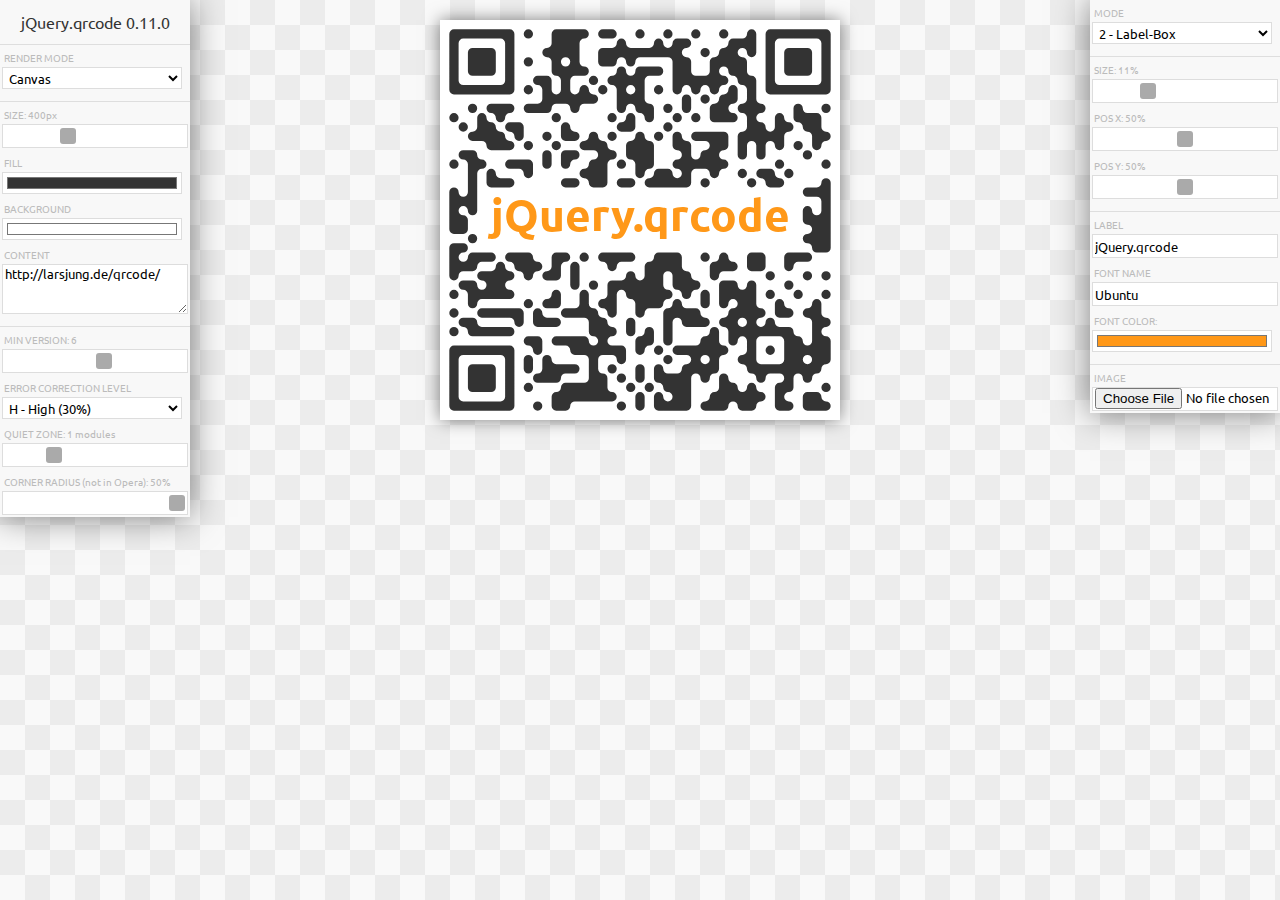
<file: static/js/qrcode/demo/index.html>
<!DOCTYPE html>

<html class="no-js no-browser" lang="en">

<head>
    <meta charset="utf-8">
    <title>jQuery.qrcode 0.11.0 · Demo</title>
    <meta name="description" content="demo for the jQuery plug in jQuery.qrcode (http://larsjung.de/qrcode/)">
    <meta name="author" content="Lars Jung">
    <meta name="viewport" content="width=device-width, initial-scale=1">
    <link rel="author" href="http://plus.google.com/106403733398479106535">
    <link rel="shortcut icon" href="dummy.png" type="image/png">
    <link rel="apple-touch-icon" href="dummy.png" type="image/png">
    <link href='http://fonts.googleapis.com/css?family=Ubuntu:400,700' rel='stylesheet'>
    <link href='styles.css' rel='stylesheet'>
    <script src="jquery-1.10.2.js"></script>
    <script src="../jquery.qrcode-0.11.0.js"></script>
    <script src="ff-range.js"></script>
    <script src="scripts.js"></script>
</head>

<body>
    <div id="container"></div>

    <div class="control left">
        <a id="banner" href="http://larsjung.de/qrcode/">jQuery.qrcode 0.11.0</a>
        <hr/>
        <label for="render">RENDER MODE</label>
        <select id="render">
            <option value="canvas" selected="selected">Canvas</option>
            <option value="image">Image</option>
            <option value="div">DIV</option>
        </select>
        <hr/>
        <label for="size">SIZE:</label>
        <input id="size" type="range" value="400" min="100" max="1000" step="50" />
        <label for="fill">FILL</label>
        <input id="fill" type="color" value="#333333" />
        <label for="background">BACKGROUND</label>
        <input id="background" type="color" value="#ffffff" />
        <label for="text">CONTENT</label>
        <textarea id="text">http://larsjung.de/qrcode/</textarea>
        <hr/>
        <label for="minversion">MIN VERSION:</label>
        <input id="minversion" type="range" value="6" min="1" max="10" step="1" />
        <label for="eclevel">ERROR CORRECTION LEVEL</label>
        <select id="eclevel">
            <option value="L">L - Low (7%)</option>
            <option value="M">M - Medium (15%)</option>
            <option value="Q">Q - Quartile (25%)</option>
            <option value="H" selected="selected">H - High (30%)</option>
        </select>
        <label for="quiet">QUIET ZONE:</label>
        <input id="quiet" type="range" value="1" min="0" max="4" step="1" />
        <label for="radius">CORNER RADIUS (not in Opera):</label>
        <input id="radius" type="range" value="50" min="0" max="50" step="10" />
    </div>

    <div class="control right">
        <label for="mode">MODE</label>
        <select id="mode">
            <option value="0">0 - Normal</option>
            <option value="1">1 - Label-Strip</option>
            <option value="2" selected="selected">2 - Label-Box</option>
            <option value="3">3 - Image-Strip</option>
            <option value="4">4 - Image-Box</option>
        </select>
        <hr/>
        <label for="msize">SIZE:</label>
        <input id="msize" type="range" value="11" min="0" max="40" step="1" />
        <label for="mposx">POS X:</label>
        <input id="mposx" type="range" value="50" min="0" max="100" step="1" />
        <label for="mposy">POS Y:</label>
        <input id="mposy" type="range" value="50" min="0" max="100" step="1" />
        <hr/>
        <label for="label">LABEL</label>
        <input id="label" type="text" value="jQuery.qrcode" />
        <label for="font">FONT NAME</label>
        <input id="font" type="text" value="Ubuntu" />
        <label for="fontcolor">FONT COLOR:</label>
        <input id="fontcolor" type="color" value="#ff9818" />
        <hr/>
        <label for="image">IMAGE</label>
        <input id="image" type="file" />
    </div>

    <img id="img-buffer" src="dummy.png" />
</body>

</html>
</file>
<file: static/js/qrcode/demo/styles.css>
body {
    font-family: Ubuntu;
    margin: 0;
    padding: 0;
    text-align: center;
    background: repeat url("back.png");
}

#banner {
    display: block;
    text-decoration: none;
    color: rgb(29, 119, 194);
    padding: 12px 0 0;
    text-align: center;
}

#banner:hover {
    color: #333;
}

#container {
    display: inline-block;
    margin: 20px auto;
    box-shadow: 0 0 16px rgba(0,0,0,0.5);
}

#container > * {
    display: block;
}

.control {
    position: absolute;
    background-color: #f8f8f8;
    top: 0;
    width: 190px;
    box-shadow: 0 0 32px rgba(0,0,0,0.5);
    overflow: hidden;
    text-align: left;
}

.control.left {
    left: 0;
}

.control.right {
    right: 0;
}

hr {
    margin: 12px 0 0;
    padding: 0;
    border: none;
    height: 1px;
    background-color: rgba(0,0,0,0.1);
}

label {
    font-size: 10px;
    color: #bbb;
    padding: 12px 4px 0 4px;
}

html.opera label[for="radius"] {
    color: #e55;
}

#download {
    text-align: center;
    font-weight: bold;
    text-decoration: none;
    display: block;
    color: #555;
    background-color: #ddd;
    margin: 4px;
    padding: 8px 0;
    border: 1px solid #ddd;
    cursor: pointer;
}

input, textarea, select {
    font-family: Ubuntu;
    display: block;
    background-color: #fff;
    margin: 2px;
    padding: 0 2px;
    border: 1px solid #ddd;
    width: 180px;
    height: 22px;
}

#text {
    height: 48px;
}

#img-buffer {
    display: none;
}



input[type="range"] {
    -webkit-appearance: none;
    cursor: pointer;
}
input::-webkit-slider-thumb {
    -webkit-appearance: none;
    width: 16px;
    height: 16px;
    border-radius: 3px;
    background-image: -webkit-gradient(linear, left top, left bottom, color-stop(0, #aaa), color-stop(1, #aaa) );
}
</file>
